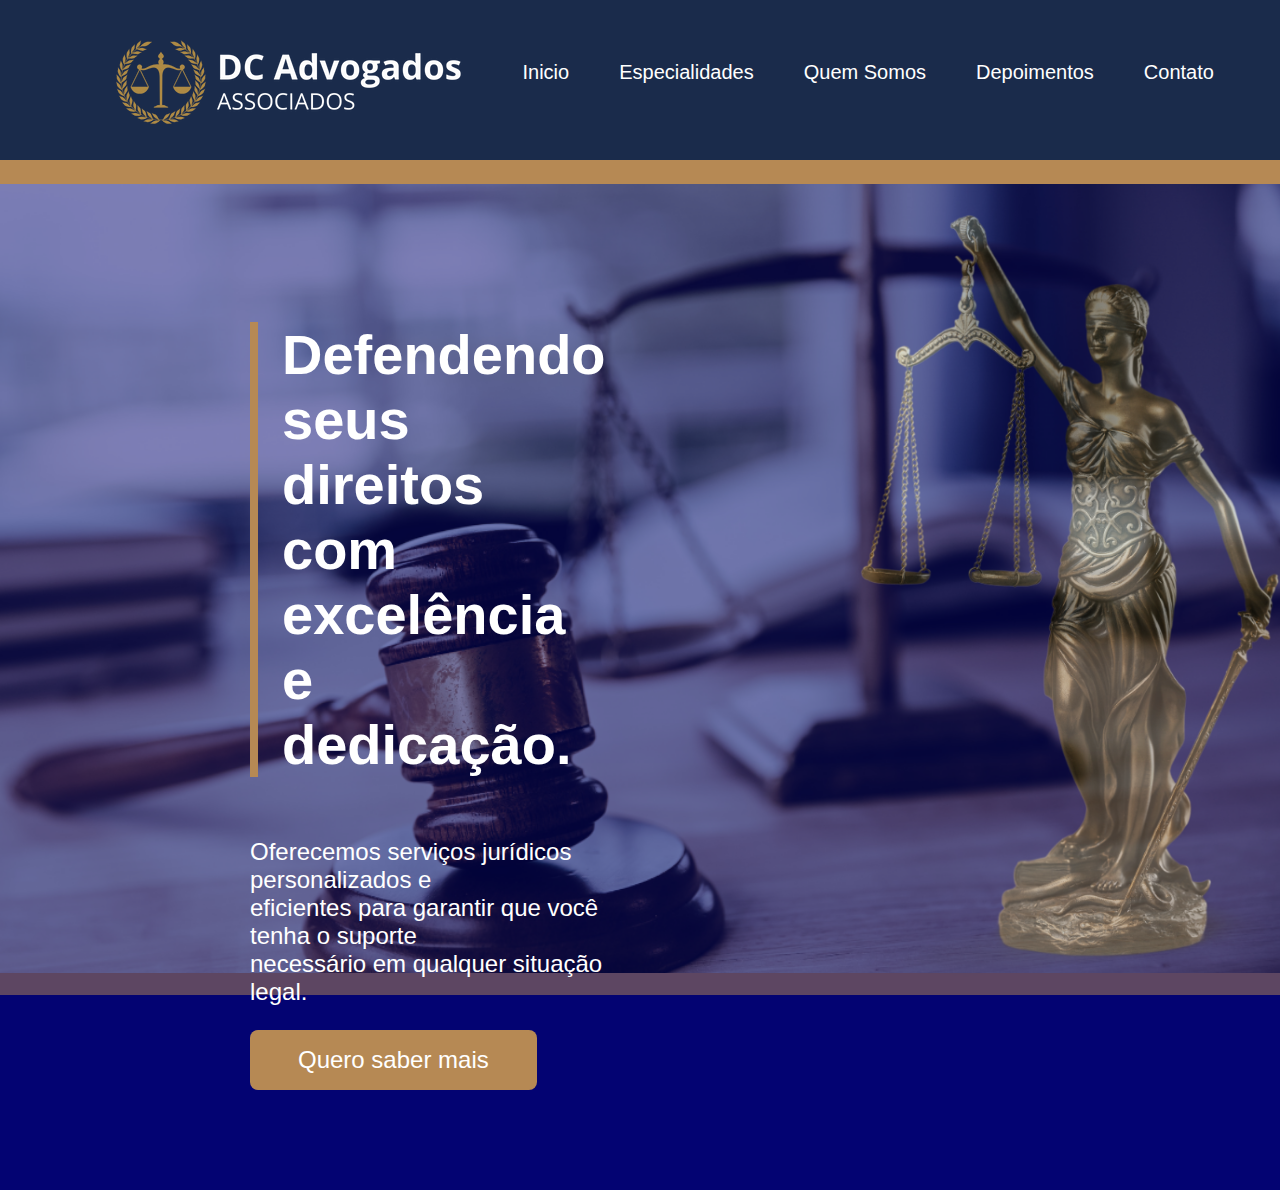
<file: index.html>
<!DOCTYPE html>
<html lang="en">
  <head>
    <link rel="stylesheet" href="style.css" />
    <meta charset="UTF-8" />
    <meta name="viewport" content="width=device-width, initial-scale=1.0" />
    <title>DC Advogados Associados</title>
  </head>
  <body>
    <div class="container-global">
      <header>
        <div class="container">
          <div class="navtop">
            <div class="navleft">
              <a href="#inicio">
                <img
                  class="logo-image"
                  src="img/logo (1).png"
                  alt="Logo DC Advogados Associados"
                />
              </a>
            </div>
            <div class="navright">
              <nav>
                <ul>
                  <li>
                    <a href="#inicio">Inicio</a>
                  </li>
                  <li>
                    <a href="#especialidades">Especialidades</a>
                  </li>
                  <li>
                    <a href="#quemsomos">Quem Somos</a>
                  </li>
                  <li>
                    <a href="#depoimentos">Depoimentos</a>
                  </li>
                  <li>
                    <a href="/pages/contato/">Contato</a>
                  </li>
                </ul>
              </nav>
            </div>
          </div>
        </div>
      </header>
      <main>
        <div class="container-banner">
          <img class="image-banner" src="img/banner1.png" alt="" />
        </div>
        <div class="container-tex-image">
          <div class="container-right">
            <h1>
              Defendendo seus <br />direitos com <br />excelência e
              <br />dedicação.
            </h1>
            <p>
              Oferecemos serviços jurídicos personalizados e<br />
              eficientes para garantir que você tenha o suporte
              <br />necessário em qualquer situação legal.
            </p>
            <button class="learn-more-button">Quero saber mais</button>
          </div>
          <div class="container-left">
            <img
              class="image-statue"
              src="img/justica.png"
              alt="Escultura justiça"
            />
          </div>
        </div>
      </main>
      <footer></footer>
    </div>

    <!-- O que o prof. Rodrigo faria: -->

    
  </body>
</html>
</file>
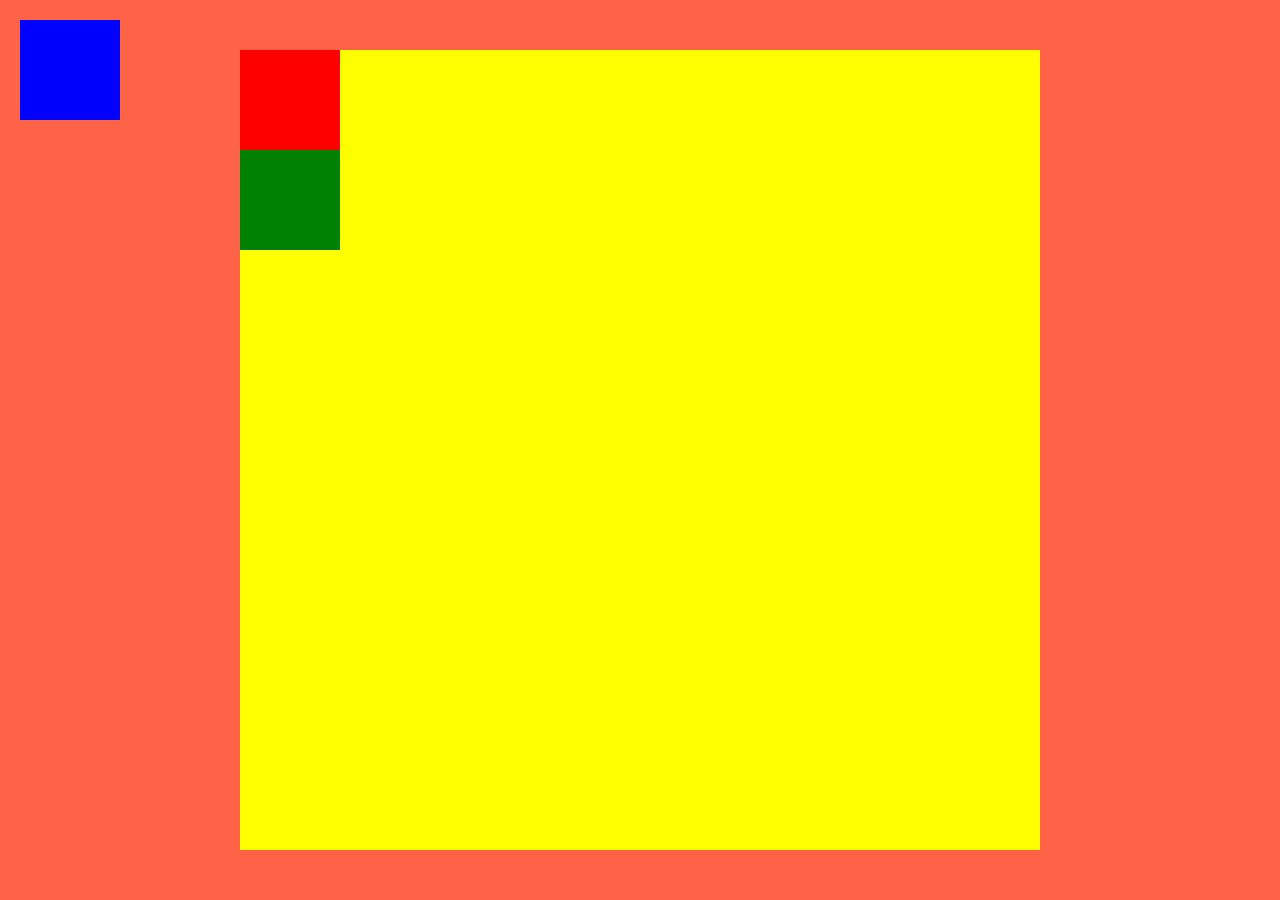
<file: position.html>
<!DOCTYPE html>
<html lang="en">
  <head>
    <meta charset="UTF-8" />
    <meta name="viewport" content="width=device-width, initial-scale=1.0" />
    <title>Document</title>
    <link rel="stylesheet" href="./position.css" />
  </head>
  <body>
    <div id="global">
      <div id="container">
        <div id="div1"></div>
        <div id="div2"></div>
        <div id="div3"></div>
      </div>
    </div>
  </body>
</html>
</file>
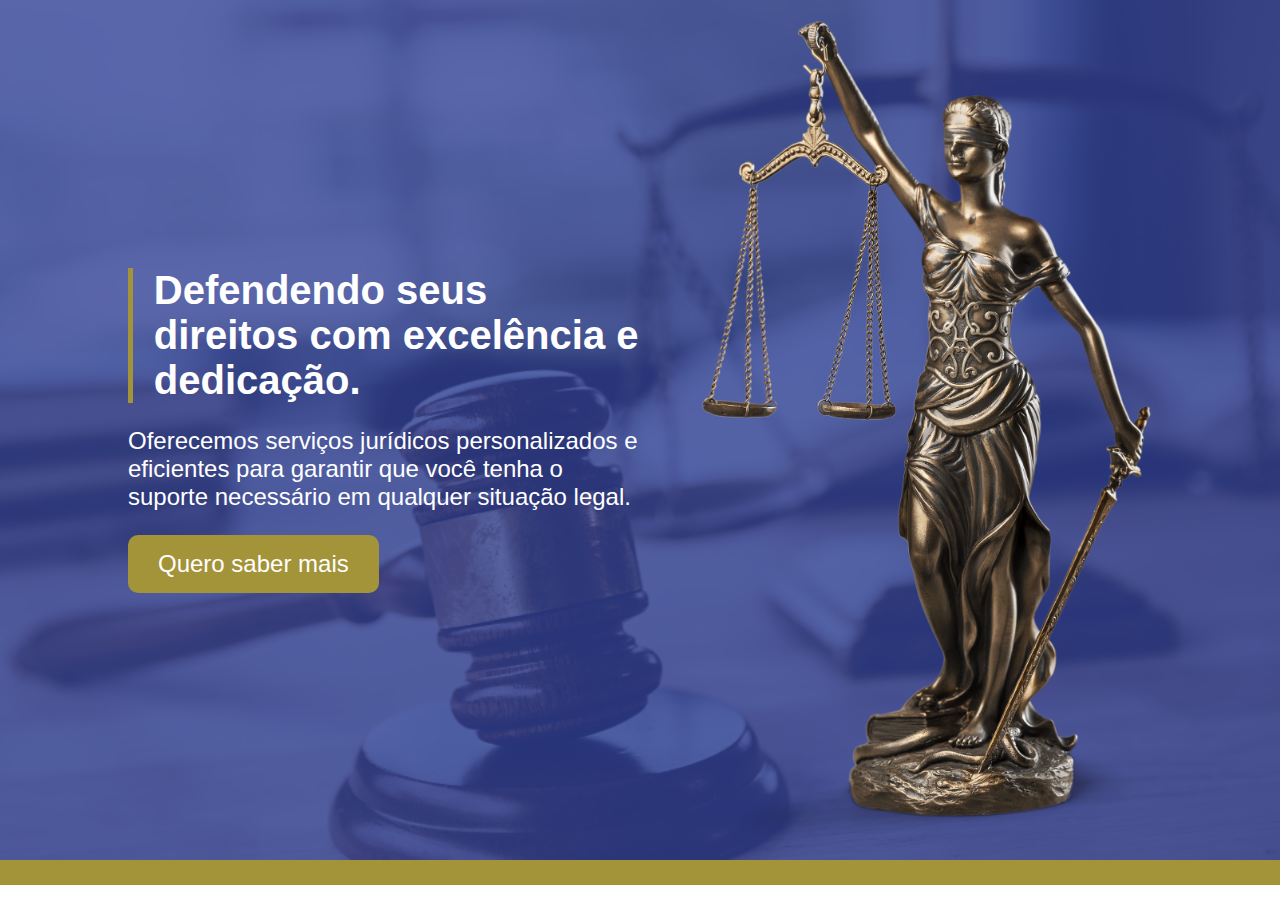
<file: banner/banner.html>
<!DOCTYPE html>
<html lang="en">
  <head>
    <meta charset="UTF-8" />
    <meta name="viewport" content="width=device-width, initial-scale=1.0" />
    <title>Document</title>
    <link rel="stylesheet" href="banner.css" />
  </head>
  <body>
    <section class="container-section-banner">
      <div class="container-div-banner">
        <div class="container-content-banner">
          <h1>Defendendo seus direitos com excelência e dedicação.</h1>
          <p>
            Oferecemos serviços jurídicos personalizados e eficientes para
            garantir que você tenha o suporte necessário em qualquer situação
            legal.
          </p>
          <a href="#">Quero saber mais</a>
        </div>
        <img src="../img/justica.png" alt="justiça estatueta" />
      </div>
    </section>
  </body>
</html>
</file>
<file: style.css>
body {
  margin: 0;
  padding: 0;
  font-family: Arial, Helvetica, sans-serif;
}

.container .navtop {
  width: 100%;
  display: flex;
  background-color: #1A2B4B;
  border-bottom: 24px solid #B68954;
  height: 160px;
  align-items: center;
}

.container .navtop .navleft {
  width: 60%;
}

.container .navtop .navleft a .logo-image {
  display: block;
  margin-left: auto;
  width: 357px;
  height: 89;
  }

.container .navtop .navright {
  width: 100%;
  height: 70px;
  display: flex;
  flex-direction: row;
  padding: 0 10px;
  justify-content: space-between;
}

.container .navtop .navright ul {
  display: flex;
  gap: 50px;
  }

.container .navtop .navright ul li {
  display: inline;
  font-family: Roboto, sans-serif;
  font-weight: 600px;
  font-size: 20px;
  
}

.container .navtop .navright a {
  text-decoration: none;
  color: white;
  font-weight: 400;
}

.container-banner {
  background-image: image(.container-banner);
  opacity: 0.5;
  position: relative;
}

.container-banner::before {
  content: "";
  background-color: #1a2b4bd9;
  width: 100%;
  height: 100%;
  position: absolute;
  top: 0;
  left: 0;
  right: 0;
  bottom: 0;
}

.image-banner {
  width: 100%;
  height: auto;
  object-fit: cover;
  position: absolute;
  border-bottom: 1.4rem solid #b68954;
  scroll-margin-top: 180px;
}

.container-tex-image {
  background-color: rgb(3, 3, 114);
  width: 100%;
  display: flex;
  flex-direction: row;
  /* float:right */
}

.container-right {
  width: 50%;
  position: relative;
  display: flex;
  /* align-items: flex-end; */
  flex-direction: column;
  text-align: left;
  margin: 100px 250px;
}

h1 {
  display: flex;
  flex-direction: column;
  align-items: left;
  justify-content: center;
}
p {
  display: flex;
  flex-direction: column;
  align-items: left;
  justify-content: center;
}

button {
  display: flex;
  flex-direction: column;
}

.container-tex-image .image-statue {
  width: 420px;
  margin-top: 30px;
}

.image-statue {
  display: flex;
}

/* .container-right {
  display: flex;
  flex-direction: column;
} */

h1 {
  color: #fff;
  font-size: 3.5rem;
  font-size: 56px;
  font-weight: 700;
  border-left: 8px solid #b68954;
  padding-left: 1.5rem;
  justify-content: left;
}

p {
  color: #fff;
  font-size: 1.5rem;
  font-weight: 300;
}

.learn-more-button {
  color: #fff;
  background-color: #B68954;
  border: none;
  font-size: 1.5rem;
  padding: 1rem 3rem;
  border-radius: 0.5rem;
  width: fit-content;
  transition: 0.4s ease;
}

.learn-more-button:hover {
  background-color: #cd985d;
  cursor: pointer;
}

.container-left {
  width: 50%; 
}
</file>
<file: position.css>
* {
  margin: 0;
  padding: 0;
  box-sizing: border-box;
}

#global {
  width: 100%;
  height: 100vh;
  background-color: tomato;
  display: flex;
  justify-content: center;
  align-items: center;
  position: relative;
}

#container {
  background-color: yellow;
  width: 800px;
  height: 800px;
}

#div1 {
  width: 100px;
  height: 100px;
  background-color: red;
}

#div2 {
  width: 100px;
  height: 100px;
  background-color: blue;
  position: absolute;
  top: 20px;
  left: 20px;
}

#div3 {
  width: 100px;
  height: 100px;
  background-color: green;
}
</file>
<file: banner/banner.css>
* {
  margin: 0;
  padding: 0;
  box-sizing: border-box;
}

body {
  font-family: "Roboto", sans-serif;
}

.container-section-banner {
  background-image: url("../img/banner1.png");
  background-size: cover;
  display: flex;
  justify-content: center;
  padding: 20px 0;
  border-bottom: 25px solid #a39339;
  position: relative;
}

.container-section-banner::before {
  content: "";
  background-color: rgba(50, 65, 150, 0.8);
  width: 100%;
  height: 100%;
  position: absolute;
  top: 0;
  left: 0;
  right: 0;
  bottom: 0;
}

.container-div-banner {
  display: flex;
  flex-direction: row;
  align-items: center;
  justify-content: space-between;
  width: 80%;
  z-index: 1;
}

.container-content-banner {
  width: 50%;
  display: flex;
  flex-direction: column;
  gap: 1.5rem;
}

.container-content-banner h1 {
  color: white;
  font-size: 2.5rem;
  border-left: 5px solid #a39339;
  padding-left: 1.3rem;
}

.container-content-banner p {
  color: white;
  font-size: 1.5rem;
}

.container-content-banner a {
  color: white;
  font-size: 1.5rem;
  text-decoration: none;
  background-color: #a39339;
  padding: 15px 30px;
  border-radius: 10px;
  width: fit-content;
}
</file>
